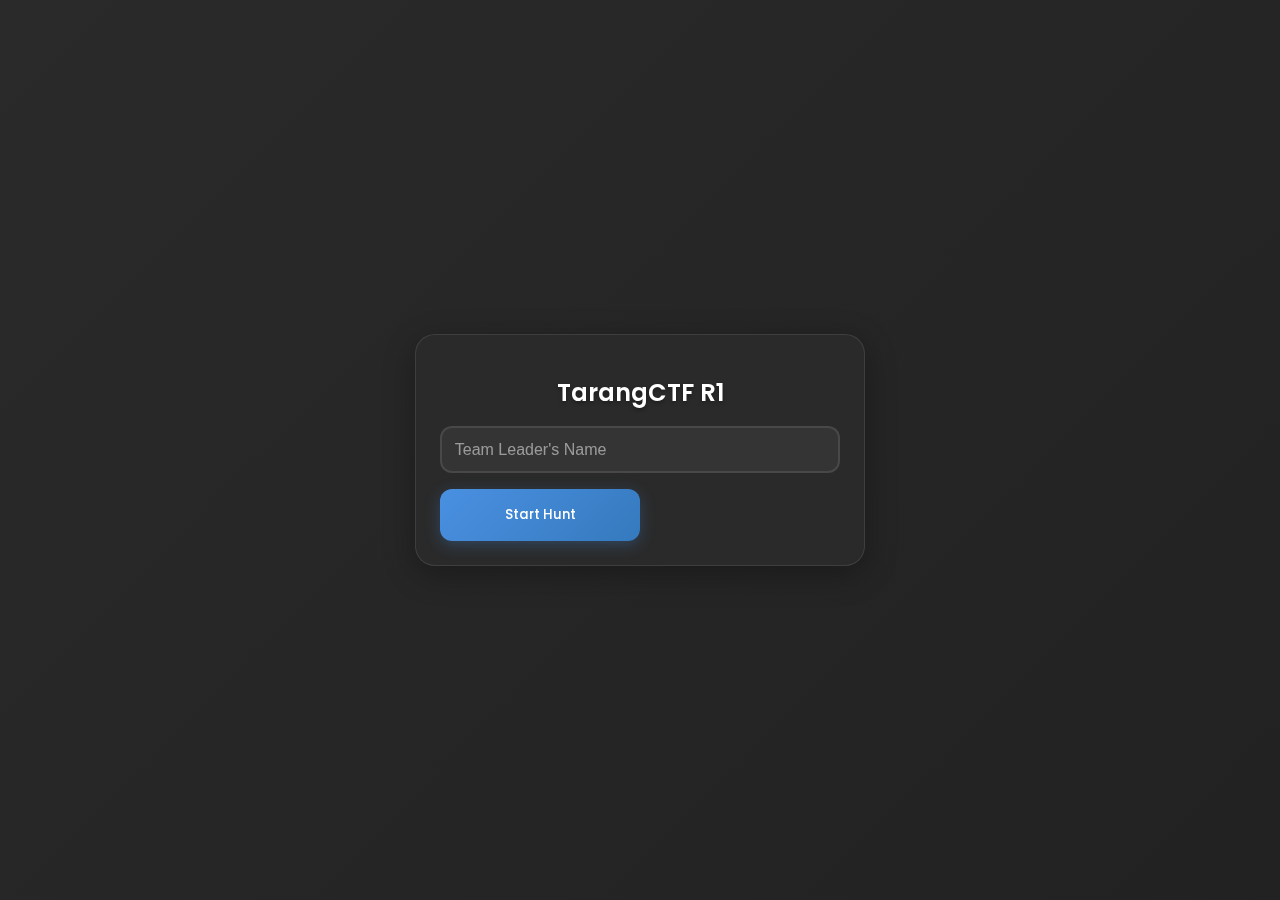
<file: templates/index.html>
<!DOCTYPE html>
<html lang="en">
<head>
    <meta charset="UTF-8">
    <meta name="viewport" content="width=device-width, initial-scale=1.0">
    <title>Treasure Hunt - Start</title>
    <link rel="stylesheet" href="/static/styles.css">
</head>
<body>
    
    <div class="container fade-in">
        <h1>TarangCTF R1</h1>
        <form action="/start" method="post">
            <input type="text" name="leader" placeholder="Team Leader's Name" required>
            <button type="submit">Start Hunt</button>
        </form>
    </div>
</body>
</html>
</file>
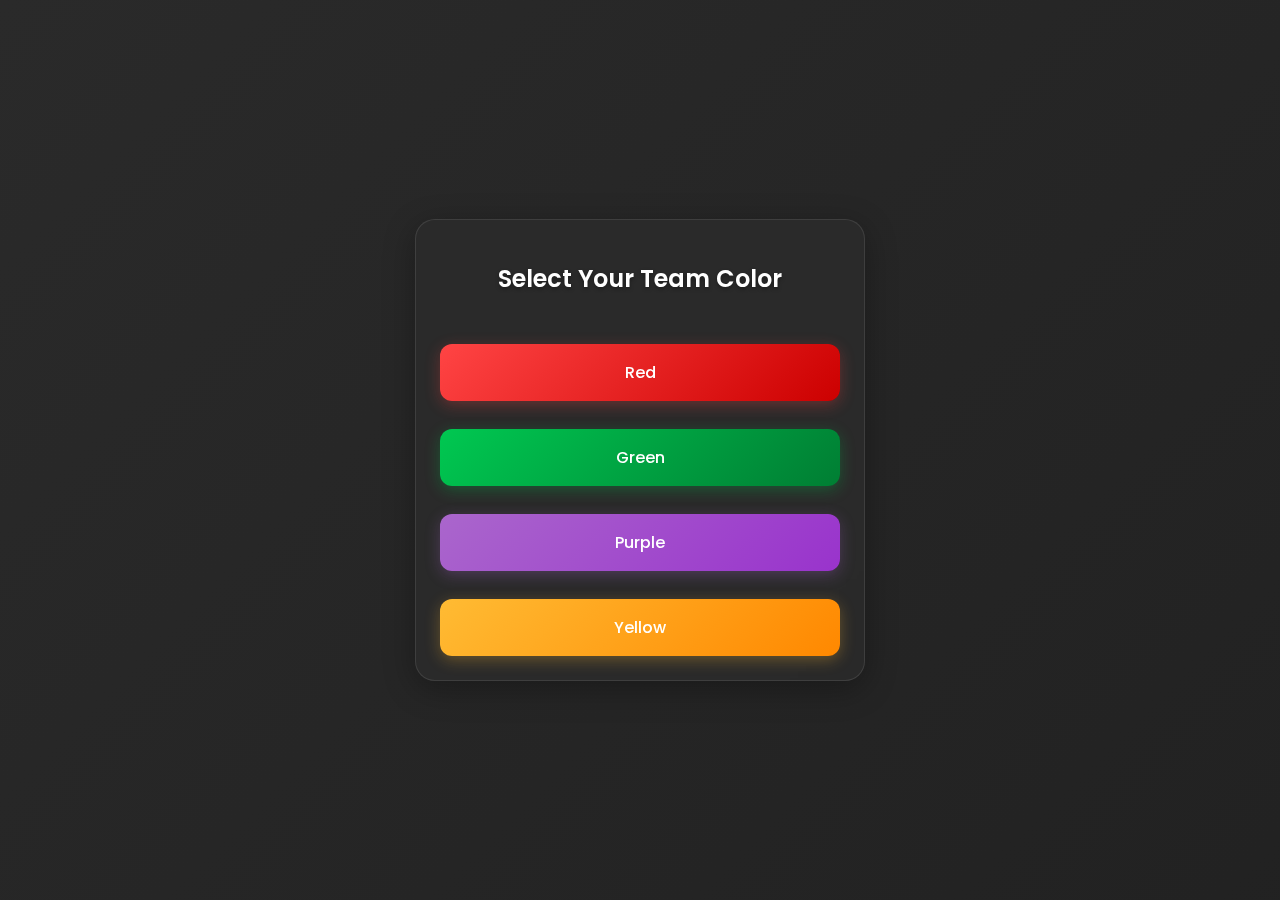
<file: templates/color.html>
<!DOCTYPE html>
<html lang="en">
<head>
    <meta charset="UTF-8">
    <meta name="viewport" content="width=device-width, initial-scale=1.0">
    <title>Choose Color</title>
    <link rel="stylesheet" href="/static/styles.css">
</head>
<body>
    
    <div class="container fade-in">
        <h1>Select Your Team Color</h1>
        <form action="/route" method="post">
            <input type="hidden" name="leader" value="{{ request.query_params.leader }}">
            <div class="color-grid">
                <button type="submit" name="color" value="Red" class="red">Red</button>
                <button type="submit" name="color" value="Green" class="green">Green</button>
                <button type="submit" name="color" value="Purple" class="purple">Purple</button>
                <button type="submit" name="color" value="Yellow" class="yellow">Yellow</button>
            </div>
        </form>
    </div>
</body>
</html>
</file>
<file: static/styles.css>
@import url("https://fonts.googleapis.com/css2?family=Poppins:wght@300;400;600&display=swap");

@keyframes gradient {
	0% {
		background-position: 0% 50%;
	}

	50% {
		background-position: 100% 50%;
	}

	100% {
		background-position: 0% 50%;
	}
}

body {
	font-family: "Poppins", sans-serif;
	margin: 0;
	padding: 20px;
	min-height: 100vh;
	background: linear-gradient(-45deg, #1a1a1a, #2d2d2d, #1f1f1f, #2a2a2a);
	background-size: 400% 400%;
	animation: gradient 15s ease infinite;
	color: #e0e0e0;
	display: flex;
	justify-content: center;
	align-items: center;
	flex-direction: column;
	box-sizing: border-box;
}

.logo {
	position: absolute;
	top: 20px;
	left: 50%;
	transform: translateX(-50%);
	width: 200px;
}

.logo-left {
	left: 20px;
	width: 300px;
}


.container {
	background: rgba(42, 42, 42, 0.95);
	padding: 2.5rem;
	border-radius: 20px;
	box-shadow: 0 8px 32px rgba(0, 0, 0, 0.3);
	backdrop-filter: blur(10px);
	border: 1px solid rgba(255, 255, 255, 0.1);
	width: 90%;
	max-width: 400px;
	margin: 80px auto 20px;
	transform: translateY(0);
	transition: all 0.3s ease;
	position: relative;
	z-index: 1;
}

.container:hover {
	transform: translateY(-5px);
	box-shadow: 0 12px 40px rgba(0, 0, 0, 0.4);
}

.container form button[type="submit"] {
	background: linear-gradient(135deg, #4a90e2, #357abd);
	color: white;
	padding: 1rem 2rem;
	border: none;
	border-radius: 12px;
	font-weight: 500;
	cursor: pointer;
	transition: all 0.3s ease;
	width: 100%;
	margin-top: 1rem;
	box-shadow: 0 4px 15px rgba(74, 144, 226, 0.3);
	font-family: "Poppins", sans-serif;
}

.container form button[type="submit"]:hover {
	background: linear-gradient(135deg, #357abd, #2868a5);
	transform: translateY(-2px);
	box-shadow: 0 6px 20px rgba(74, 144, 226, 0.4);
}

.container form[action="/start"] button[type="submit"] {
	background: linear-gradient(135deg, #4a90e2, #357abd);
	color: white;
	padding: 1rem 2rem;
	border: none;
	border-radius: 12px;
	font-weight: 500;
	cursor: pointer;
	transition: all 0.3s ease;
	width: 100%;
	max-width: 200px;
	box-shadow: 0 4px 15px rgba(74, 144, 226, 0.3);
	margin-top: 1rem;
}

.container form[action="/start"] button[type="submit"]:hover {
	background: linear-gradient(135deg, #357abd, #2868a5);
	transform: translateY(-2px);
	box-shadow: 0 6px 20px rgba(74, 144, 226, 0.4);
}

h1 {
	color: #ffffff;
	font-weight: 600;
	margin-bottom: 1.5rem;
	text-align: center;
	font-size: 2rem;
	text-shadow: 0 2px 4px rgba(0, 0, 0, 0.3);
}

#flagForm {
	display: flex;
	flex-direction: column;
	align-items: center;
	gap: 1rem;
	width: 100%;
}

input[type="text"] {
	width: 100%;
	padding: 1rem;
	border: 2px solid rgba(255, 255, 255, 0.1);
	border-radius: 12px;
	background: rgba(255, 255, 255, 0.05);
	color: #ffffff;
	font-size: 1rem;
	transition: all 0.3s ease;
	box-sizing: border-box;
}

input[type="text"]:focus {
	outline: none;
	border-color: rgba(255, 255, 255, 0.3);
	background: rgba(255, 255, 255, 0.1);
	box-shadow: 0 0 15px rgba(255, 255, 255, 0.1);
}

input[type="text"]::placeholder {
	color: rgba(255, 255, 255, 0.5);
}

#flagForm button[type="submit"] {
	background: linear-gradient(135deg, #4a90e2, #357abd);
	color: white;
	padding: 1rem 2rem;
	border: none;
	border-radius: 12px;
	font-weight: 500;
	cursor: pointer;
	transition: all 0.3s ease;
	width: 100%;
	max-width: 200px;
	box-shadow: 0 4px 15px rgba(74, 144, 226, 0.3);
}

#flagForm button[type="submit"]:hover {
	background: linear-gradient(135deg, #357abd, #2868a5);
	transform: translateY(-2px);
	box-shadow: 0 6px 20px rgba(74, 144, 226, 0.4);
}

.color-grid {
	display: grid;
	grid-template-columns: repeat(2, 1fr);
	gap: 1rem;
	margin-top: 2rem;
	width: 100%;
}

.color-grid button {
	padding: 1.5rem;
	border: none;
	border-radius: 12px;
	cursor: pointer;
	color: white;
	font-size: 1.1rem;
	font-weight: 500;
	transition: all 0.3s ease;
	position: relative;
	overflow: hidden;
	width: 100%;
}

.color-grid button::before {
	content: "";
	position: absolute;
	top: 0;
	left: -100%;
	width: 100%;
	height: 100%;
	background: linear-gradient(120deg, transparent, rgba(255, 255, 255, 0.2), transparent);
	transition: 0.5s;
}

.color-grid button:hover::before {
	left: 100%;
}

.color-grid button:hover {
	transform: translateY(-2px);
	box-shadow: 0 8px 16px rgba(0, 0, 0, 0.2);
}

.color-grid button.red {
	background: linear-gradient(135deg, #ff4444, #cc0000) !important;
	box-shadow: 0 4px 15px rgba(255, 68, 68, 0.3) !important;
}

.color-grid button.green {
	background: linear-gradient(135deg, #00c851, #007e33) !important;
	box-shadow: 0 4px 15px rgba(0, 200, 81, 0.3) !important;
}

.color-grid button.purple {
	background: linear-gradient(135deg, #aa66cc, #9933cc) !important;
	box-shadow: 0 4px 15px rgba(170, 102, 204, 0.3) !important;
}

.color-grid button.yellow {
	background: linear-gradient(135deg, #ffbb33, #ff8800) !important;
	box-shadow: 0 4px 15px rgba(255, 187, 51, 0.3) !important;
}

#clueBox {
	margin-top: 1.5rem;
	padding: 1.5rem;
	background: rgba(74, 144, 226, 0.1);
	border-radius: 12px;
	border-left: 4px solid #4a90e2;
	opacity: 0;
	transform: translateY(20px);
	transition: all 0.5s ease;
	width: calc(100% - 3rem);
	box-sizing: border-box;
	word-wrap: break-word;
}

#clueBox.visible {
	opacity: 1;
	transform: translateY(0);
}

#clueBox h3 {
	color: #4a90e2;
	margin-top: 0;
	font-size: 1.2rem;
}

#clueBox p,
#clueBox h3 {
	max-width: 100%;
	overflow-wrap: break-word;
}

.error-message {
	background: rgba(255, 68, 68, 0.1);
	color: #ff4444;
	padding: 1rem;
	border-radius: 8px;
	margin-top: 1rem;
	text-align: center;
	opacity: 0;
	transform: translateY(10px);
	transition: all 0.3s ease;
	width: 100%;
}

.error-message.visible {
	opacity: 1;
	transform: translateY(0);
}

@keyframes fadeIn {
	from {
		opacity: 0;
		transform: translateY(20px);
	}

	to {
		opacity: 1;
		transform: translateY(0);
	}
}

.fade-in {
	animation: fadeIn 0.5s ease forwards;
}

.image-links {
	margin-top: 1rem;
	display: flex;
	flex-direction: column;
	gap: 0.5rem;
}

.image-link {
	background: rgba(74, 144, 226, 0.1);
	color: #4a90e2 !important;
	padding: 0.8rem 1.2rem;
	border-radius: 8px;
	text-decoration: none;
	transition: all 0.3s ease;
	border: 1px solid rgba(74, 144, 226, 0.3);
}

.image-link:hover {
	background: rgba(74, 144, 226, 0.2);
	transform: translateY(-2px);
}

.image-grid {
	display: grid;
	grid-template-columns: repeat(auto-fit, minmax(150px, 1fr));
	gap: 1rem;
	margin-top: 1rem;
}

.image-item {
	border-radius: 8px;
	overflow: hidden;
	background: rgba(0, 0, 0, 0.3);
}

.image-item img {
	width: 100%;
	height: auto;
	display: block;
}

@media (max-width: 768px) {
  .logo {
    width: 150px;
    top: 15px;
  }
}

	.logo-left,
	.logo-right {
		position: static;
		margin: 1rem auto;
	}

	.container {
		margin: 1rem;
		padding: 1.5rem;
		width: 85%;
	}

	h1 {
		font-size: 1.75rem;
	}

	.color-grid {
		grid-template-columns: 1fr;
		gap: 0.75rem;
	}

	#flagForm button[type="submit"] {
		padding: 1rem;
		font-size: 0.9rem;
	}

	input[type="text"] {
		padding: 0.8rem;
	}
}

@media (max-width: 480px) {
  .logo {
    width: 120px;
    top: 10px;
  }

  .container {
    margin-top: 60px;
  }
}

	h1 {
		font-size: 1.5rem;
		margin-bottom: 1rem;
	}

	.color-grid button {
		padding: 1rem;
		font-size: 1rem;
	}

	#clueBox {
		padding: 1rem;
		margin-top: 1rem;
	}

	.image-link {
		padding: 0.6rem 1rem;
		font-size: 0.9rem;
	}
}
</file>
